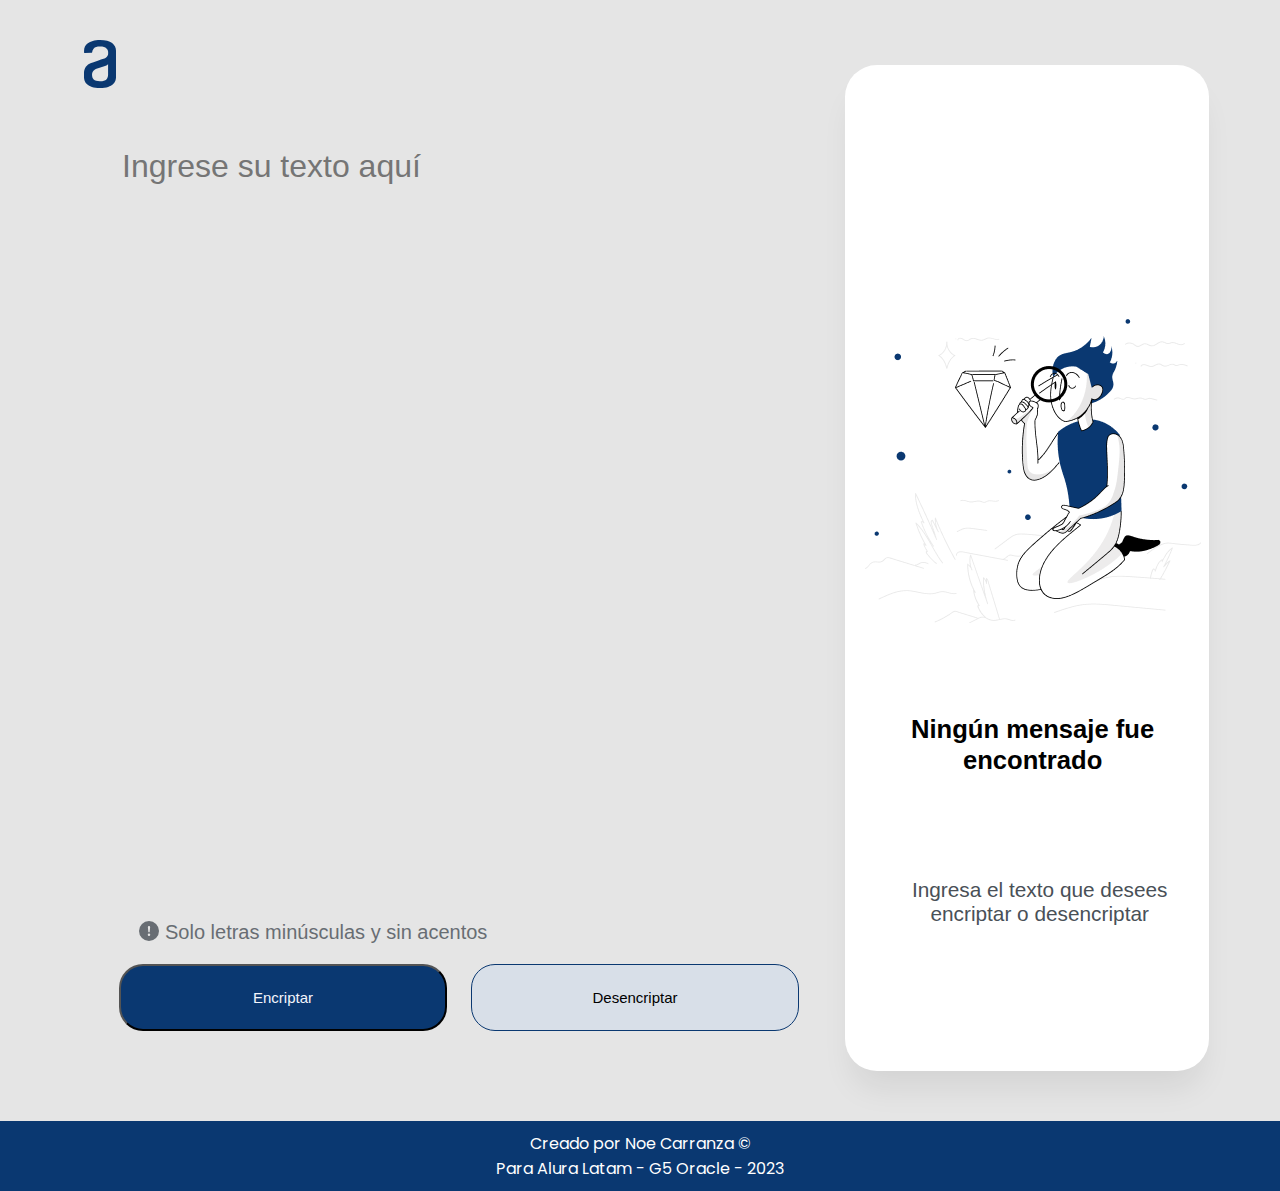
<file: index.html>
<!DOCTYPE html>
<html lang="es">

<head>
    <meta charset="UTF-8">
    <meta http-equiv="X-UA-Compatible" content="IE=edge">
    <meta name="viewport" content="width=device-width, initial-scale=1.0">
    <title>Challenge encriptador de texto Alura </title>
    <link href="style.css" rel="stylesheet" type="text/css">
    <link rel="preconnect" href="https://fonts.googleapis.com">
    <link rel="preconnect" href="https://fonts.gstatic.com" crossorigin>
    <link href="https://fonts.googleapis.com/css2?family=Poppins:wght@300&display=swap" rel="stylesheet">
    <link rel="icon" type="image/x-icon" href="assets/Top.svg" class="favicon">


</head>

<body>


    <main>

        <section class="logoalura">
            <img src="assets/Top.svg" class="logo-alura">
        </section>

        <section>
            <div>
                <textarea class="texto-a-encriptar" id="textoAEncriptar" placeholder="Ingrese su texto aquí"></textarea>
            </div>
            <div class="texto-importante">
                <svg xmlns="http://www.w3.org/2000/svg" width="20" height="20" viewBox="0 0 16 16">
                    <g transform="translate(16 0) scale(-1 1)">
                        <path fill="currentColor"
                            d="M16 8A8 8 0 1 1 0 8a8 8 0 0 1 16 0zM8 4a.905.905 0 0 0-.9.995l.35 3.507a.552.552 0 0 0 1.1 0l.35-3.507A.905.905 0 0 0 8 4zm.002 6a1 1 0 1 0 0 2a1 1 0 0 0 0-2z" />
                    </g>
                </svg>
                <p class="importante"> Solo letras minúsculas y sin acentos</p>
            </div>
            <div class="botones">
                <input type="button" class="Encriptar" value="Encriptar"></input>
                <input type="button" class="Desencriptar" value="Desencriptar"></input>
            </div>
        </section>
        <section class="cuadro-respuesta">
            <div class="contenedorResultado" id="contenedorResultado">
                <div class="dibujo-nene">
                    <img src="assets/Muñeco.png" id="imagendibujo">
                </div>
                <div class="texto-encriptado">
                    <p class="texto-encriptado">Ningún mensaje fue encontrado</p>
                </div>
                <div class="ingrese-texto">
                    <p class="ingrese-texto">Ingresa el texto que desees encriptar o desencriptar</p>
                </div>
                <div class="texto-resultado">
                    <p class="textoResultado"></p>
                    <div class="botonCopiar ocultar">
                        <button class="Copiar" id="boton-copiar" onclick="copiar()">Copiar </button>
                </div>



            </div>
        </div>
        </section>


    </main>


    <footer class="pie-pagina">
        <div class="texto-pie">
            <p> Creado por Noe Carranza &#169</p>
            <p>Para Alura Latam - G5 Oracle - 2023 </p>
        </div>

    </footer>
    <script type="text/javascript" src="script.js"></script>

</body>

</html>
</file>
<file: style.css>
body {
    background: #E5E5E5;
    Padding: 0;
    font-family: 'Inter', sans-serif;
    min-height: 100vh;
    flex-direction: column;
    align-items: center;
    margin: 0;

}

p {
    margin: 0;

}

main {
    display: grid;
    justify-content: center;
    justify-items: center;
    grid-template-columns: 1fr 3fr 2fr;
    grid-template-rows: 5fr;
    margin: 25px;
}

.logoalura {
    display: block;
    height: auto;
    width: auto;
    margin: 0%;
    padding: 0%;
}

.logo-alura {

    align-items: flex-start;
    padding: 0px;
    gap: 40px;
    position: absolute;
    width: 7.5rem;
    height: 3rem;
    left: 2.5rem;
    top: 2.5rem;

}

.texto-a-encriptar {
    height: 750px;
    width: 80%;
    margin-top: 120px;
    background-color: #E5E5E5;
    font-family: 'Inter', sans-serif;
    font-size: 2rem;
    color: #0a3871;
    resize: none;
    border-color: #E5E5E5;
    display: block;
}

.texto-a-encriptar::-webkit-scrollbar {
    -webkit-appearance: none;
}

.texto-a-encriptar::-webkit-scrollbar:vertical {
    width: 10px;
}

.texto-a-encriptar::-webkit-scrollbar-button:increment,
.texto-a-encriptar::-webkit-scrollbar-button {
    display: none;
}

.texto-a-encriptar::-webkit-scrollbar:horizontal {
    height: 10px;
}

.texto-a-encriptar::-webkit-scrollbar-thumb {
    background-color: #797979;
    border-radius: 20px;
    border: 2px solid #f1f2f3;
}

.texto-a-encriptar::-webkit-scrollbar-track {
    border-radius: 10px;
}

.cuadro-respuesta {
    display: grid;
    justify-items: center;
    background: #FFFFFF;
    box-shadow: 0px 24px 32px -8px rgba(0, 0, 0, 0.08);
    border-radius: 32px;
    margin: 40px;
    height: 100%;
    width: 80%;
    max-width: 400px;
    border-color: #FFFFFF;
    box-sizing: border-box;

}

.contenedorResultado {
    display: grid;
    justify-items: center;
    border-radius: 32px;
    margin-top: 15px;
    max-width: 100%;
}

.dibujo-nene {
    margin-top: 50%;
    padding: 20px;
    display: flex;
    flex-wrap: nowrap;
    align-content: center;
    align-items: center;
}

.texto-encriptado {
    display: flex;
    margin: 20px;
    color: black;
    font-weight: 700;
    font-size: 1.6rem;
    line-height: 120%;
    text-align: center;
    border-color: #ffffff;
}

.ingrese-texto {

    display: flex;
    font-size: 1.3rem;
    text-align: center;
    color: #495057;
    border-color: #FFFFFF;
    width: 90%;
    border-style: none;
    margin-left: 1rem;

}

.texto-resultado {
    height: 100%;
    max-width: 90%;
    max-height: 90vh;
}

.textoResultado {
    display: block;
    font-size: 2rem;
    margin: 20px 0 0 50px;
    overflow-wrap: break-word;
    overflow: auto;
    border-color: #0A3871;
    color: #495057;
    box-sizing: border-box;
    max-height: 90%;
    max-width: 75%;
}

.textoResultado::-webkit-scrollbar {
    -webkit-appearance: none;
}

.textoResultado::-webkit-scrollbar:vertical {
    width: 10px;
}

.textoResultado::-webkit-scrollbar-button:increment,
.textoResultado::-webkit-scrollbar-button {
    display: none;
}

.textoResultado::-webkit-scrollbar:horizontal {
    height: 10px;
}

.textoResultado::-webkit-scrollbar-thumb {
    background-color: #797979;
    border-radius: 20px;
    border: 2px solid #f1f2f3;
}

.textoResultado::-webkit-scrollbar-track {
    border-radius: 10px;
}


.botonCopiar {
    display: flex;
    margin-top: 10px;
}

.Copiar {


    background: #ffffff;
    border: 2px solid #0A3871;
    border-radius: 24px;
    font-size: 1rem;
    width: 336px;
    height: 67px;
    display: flexbox;


}

.Copiar:hover,
button:focus {
    color: #06204098;
}

.Copiar:hover:before,
button:focus:before {
    transition: 0.5s all ease;
    left: 0;
    right: 0;
    opacity: 1;
}

.Copiar:active {
    transform: scale(0.9);
}

.texto-importante {
    display: flex;
    align-items: start;
    font-size: 20px;
    color: #495057;
    opacity: 0.8;
    margin: 20px;
}

svg {
    margin-right: 6px;
}

.botones {
    display: flex;
    align-items: start;
    gap: 24px;
    margin: auto;
}

.Encriptar {

    width: 328px;
    height: 67px;
    background: #0A3871;
    border-radius: 24px;
    color: rgba(243, 245, 252, 1);
    font-size: 15px;

}

.Encriptar:before {
    transition: 0.5s all ease;
    top: 0;
    bottom: 0;
    opacity: 0;
    content: '';
    border-radius: 24px;
    z-index: -1;
}

.Encriptar:hover,
button:focus {
    color: #afccee98;
}

.Encriptar:hover:before,
button:focus:before {
    transition: 0.5s all ease;
    opacity: 1;
}

.Encriptar:active {
    transform: scale(0.9);
}


.Desencriptar {

    width: 328px;
    height: 67px;
    background: #D8DFE8;
    border: 1px solid #0A3871;
    border-radius: 24px;
    font-size: 15px;
}

.Desencriptar:before {
    transition: 0.5s all ease;
    bottom: 0;
    opacity: 0;
    content: '';
    border-radius: 24px;
    z-index: -1;
}

.Desencriptar:hover,
button:focus {
    color: #06204098;
}

.Desencriptar:hover:before,
button:focus:before {
    transition: 0.5s all ease;
    opacity: 1;
}

.Desencriptar:active {
    transform: scale(0.9);
}

.pie-pagina {

    background-color: #0A3871;
    font-family: 'Poppins', sans-serif;
    color: white;
    font-size: 1rem;
    min-width: 100%;
    min-height: 10%;
    align-items: center;
    justify-content: space-evenly;
    margin-top: 90px;
    display: flex;
}

.texto-pie {
    text-align: center;
    display: flex;
    align-items: center;
    flex-direction: column;
    margin: 10px;
}

.ocultar {
    display: none;
}

@media screen and (max-width: 768px) {
    main {
        display: grid;
        grid-template-columns: 1fr;
        margin: 0;

    }

    .texto-a-encriptar {
        margin-left: 35px;
        margin-top: 200px;
    }

    .cuadro-respuesta {
        max-width: 100%;
        width: 688px;

    }

    .dibujo-nene {
        display: none;
    }

    .texto-resultado {
        display: flex;
        flex-wrap: wrap;
        align-content: center;
        justify-content: center;
        align-items: center;
        max-height: 500px;
    }

    .texto-importante {
        align-items: start;
        margin: 0 0 16px 0;
    }

    .botones {
        justify-content: center;
    }

    .textoResultado {
        max-width: 100%;
        margin-top: 50px;

    }

    .botonCopiar {
        margin-top: 20px;
    }

    .pie-pagina {
        width: 100%;
    }
}

@media screen and (max-width: 375px) {
    main {
        display: grid;
        grid-template-columns: 1fr;
        margin: 0;
    }

    .logo-alura {
        width: 32px;
        height: 48px;
        left: 16px;
        top: 24px;
    }

    .texto-a-encriptar {
        margin-left: 16px;
        margin-right: 16px;
        margin-top: 152px;
        width: 87%;
        max-width: 343px;
        max-height: 624px;
    }

    .cuadro-respuesta {
        max-width: 327px;
    }

    .contenedorResultado {
        max-width: 327px;
        max-height: 500px;
        justify-content: center;
        align-items: center;
        margin-top: 50px;
    }

    .ingrese-texto {
        margin: 0;
        justify-content: center;
        align-items: center;
        font-size: 16px;
        max-width: 263px;
    }

    .dibujo-nene {
        display: none;
    }

    .texto-encriptado {
        margin: 5px 0 0 0;
        justify-content: center;
        align-items: center;
        font-size: 24px;
        width: 263px;
        height: 58px;
    }

    .texto-resultado {
        max-width: 269px;
        width: 100%;
        max-height: 100%;
    }

    .texto-importante {
        align-items: start;
        margin: 16px;
        font-size: 14px;
    }

    .botones {
        justify-content: center;
        display: flex;
        flex-direction: column;
        align-items: flex-start;
        padding: 0px;
        gap: 24px;
        margin: 16px;
    }

    .textoResultado {
        margin: 12px 0 12px 0;
        max-height: 270px;

    }

    svg {
        width: 15px;
        height: 15px;
        display: flex;
    }

    .botonCopiar {
        margin: 0%;
    }

    .Copiar {
        width: 279px;
        height: 67px;
        margin-top: 32px;
    }

    .pie-pagina {
        width: 100%;
    }
}
</file>
